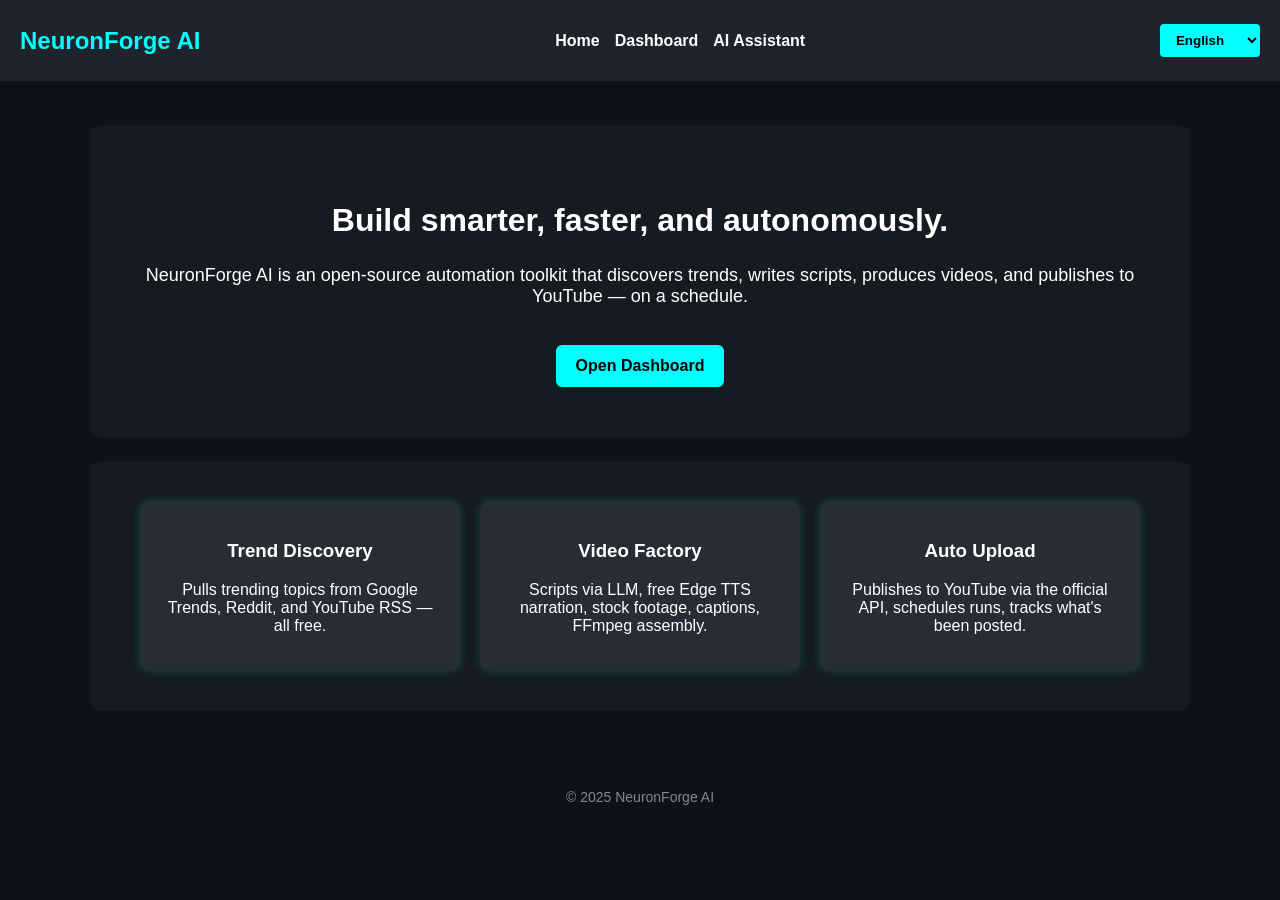
<file: frontend/index.html>
<!DOCTYPE html>
<html lang="en">
<head>
  <meta charset="UTF-8">
  <meta name="viewport" content="width=device-width, initial-scale=1">
  <title>NeuronForge AI</title>
  <link rel="stylesheet" href="css/style.css">
</head>
<body>
  <header>
    <h1 id="site-title" data-i18n="site_title"></h1>
    <nav>
      <ul>
        <li><a href="index.html"><span data-i18n="nav_home"></span></a></li>
        <li><a href="dashboard.html"><span data-i18n="nav_dashboard"></span></a></li>
        <li><a href="assistant.html"><span data-i18n="nav_assistant"></span></a></li>
      </ul>
    </nav>
    <select id="toggleLang"></select>
  </header>

  <main>
    <section class="hero">
      <h2 data-i18n="hero_title"></h2>
      <p data-i18n="hero_desc"></p>
      <a href="dashboard.html" class="cta" data-i18n="cta_start"></a>
    </section>

    <section class="features">
      <div class="card">
        <h3 data-i18n="feature_tools_title"></h3>
        <p data-i18n="feature_tools_desc"></p>
      </div>
      <div class="card">
        <h3 data-i18n="feature_products_title"></h3>
        <p data-i18n="feature_products_desc"></p>
      </div>
      <div class="card">
        <h3 data-i18n="feature_assistant_title"></h3>
        <p data-i18n="feature_assistant_desc"></p>
      </div>
    </section>
  </main>

  <footer>
    <p>&copy; 2025 <span data-i18n="site_title"></span></p>
  </footer>

  <script src="js/i18n.js"></script>
</body>
</html>
</file>
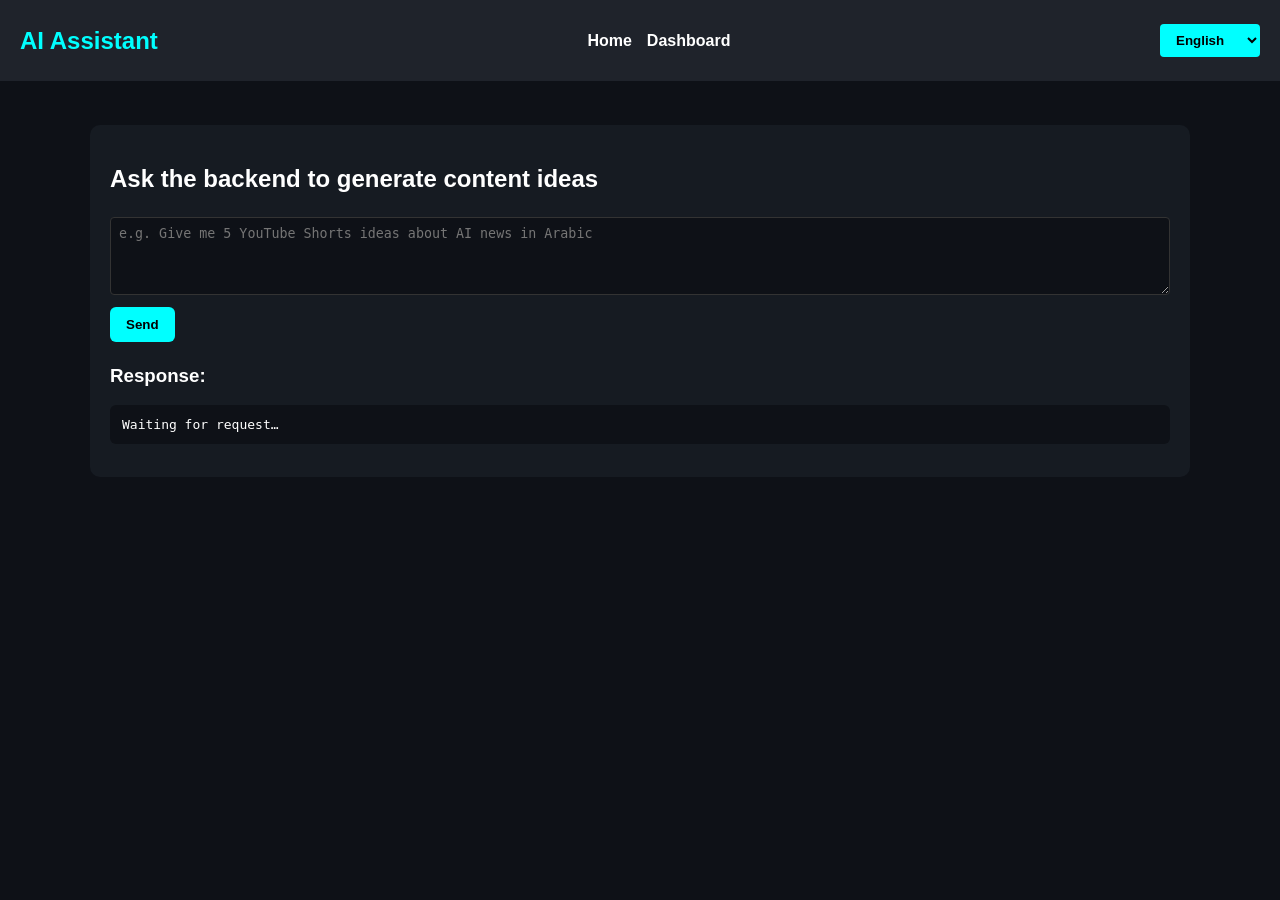
<file: frontend/assistant.html>
<!DOCTYPE html>
<html lang="en">
<head>
  <meta charset="UTF-8" />
  <meta name="viewport" content="width=device-width, initial-scale=1" />
  <title>NeuronForge AI - Assistant</title>
  <link rel="stylesheet" href="css/style.css" />
</head>
<body>
  <header>
    <h1 data-i18n="assistant_title"></h1>
    <nav>
      <ul>
        <li><a href="index.html"><span data-i18n="nav_home"></span></a></li>
        <li><a href="dashboard.html"><span data-i18n="nav_dashboard"></span></a></li>
      </ul>
    </nav>
    <select id="toggleLang"></select>
  </header>

  <main>
    <section>
      <h2 data-i18n="assistant_subtitle"></h2>
      <textarea id="user-input" placeholder="" rows="4" data-i18n-placeholder="assistant_input_placeholder"></textarea>
      <button id="btn-assistant-send" data-i18n="assistant_btn_send"></button>

      <h3 data-i18n="assistant_response_title"></h3>
      <pre id="response-area" data-i18n="assistant_response_wait"></pre>
    </section>
  </main>

  <script src="js/i18n.js"></script>
  <script src="js/api.js"></script>
  <script src="js/assistant.js"></script>
</body>
</html>
</file>
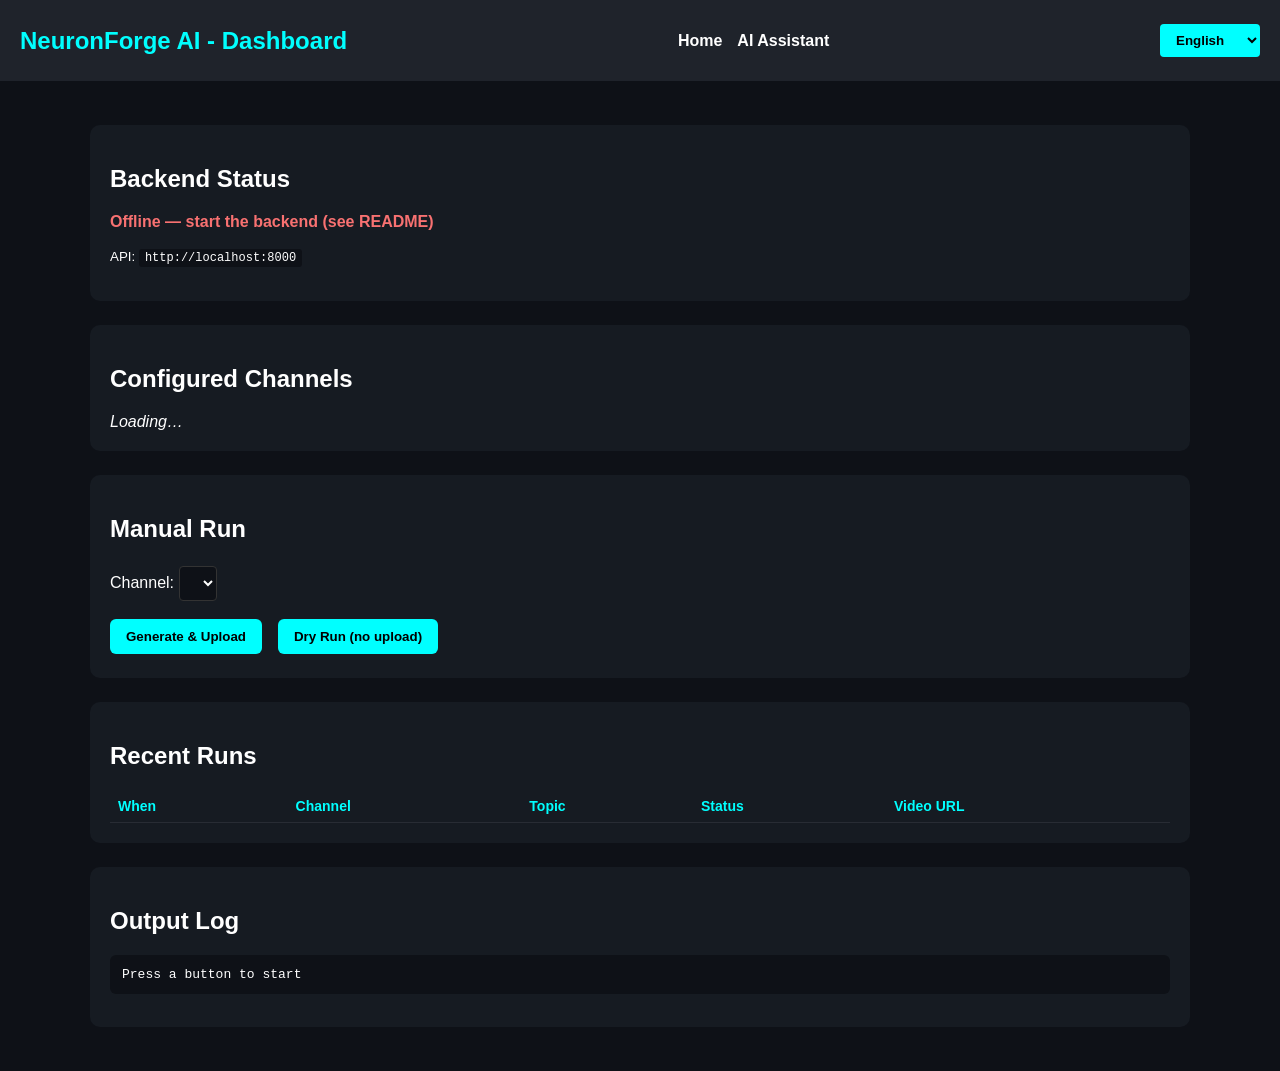
<file: frontend/dashboard.html>
<!DOCTYPE html>
<html lang="en">
<head>
  <meta charset="UTF-8" />
  <meta name="viewport" content="width=device-width, initial-scale=1" />
  <title>NeuronForge AI - Dashboard</title>
  <link rel="stylesheet" href="css/style.css" />
</head>
<body>
  <header>
    <h1 data-i18n="dashboard_title"></h1>
    <nav>
      <ul>
        <li><a href="index.html"><span data-i18n="nav_home"></span></a></li>
        <li><a href="assistant.html"><span data-i18n="nav_assistant"></span></a></li>
      </ul>
    </nav>
    <select id="toggleLang"></select>
  </header>

  <main>
    <section>
      <h2 data-i18n="dashboard_api_status"></h2>
      <p id="api-status" class="status-unknown">—</p>
      <p><small>API: <code id="api-url"></code></small></p>
    </section>

    <section>
      <h2 data-i18n="dashboard_channels"></h2>
      <div id="channels-list"><em data-i18n="loading"></em></div>
    </section>

    <section>
      <h2 data-i18n="dashboard_quick_commands"></h2>
      <label>
        <span data-i18n="dashboard_select_channel"></span>
        <select id="channel-select"></select>
      </label>
      <div class="buttons-row">
        <button id="btn-run-now" data-i18n="dashboard_btn_run_now"></button>
        <button id="btn-dry-run" data-i18n="dashboard_btn_dry_run"></button>
      </div>
    </section>

    <section>
      <h2 data-i18n="dashboard_recent_runs"></h2>
      <table id="runs-table">
        <thead>
          <tr>
            <th data-i18n="runs_col_when"></th>
            <th data-i18n="runs_col_channel"></th>
            <th data-i18n="runs_col_topic"></th>
            <th data-i18n="runs_col_status"></th>
            <th data-i18n="runs_col_url"></th>
          </tr>
        </thead>
        <tbody></tbody>
      </table>
    </section>

    <section id="output">
      <h2 data-i18n="dashboard_output"></h2>
      <pre id="output-area" data-i18n="dashboard_output_wait"></pre>
    </section>
  </main>
  <script src="js/i18n.js"></script>
  <script src="js/api.js"></script>
  <script src="js/dashboard.js"></script>
</body>
</html>
</file>
<file: frontend/css/style.css>
body {
  font-family: 'Segoe UI', 'Tahoma', sans-serif;
  margin: 0;
  background-color: #0e1117;
  color: #ffffff;
}

header {
  background-color: #1f232b;
  padding: 20px;
  display: flex;
  justify-content: space-between;
  align-items: center;
  flex-wrap: wrap;
  gap: 12px;
}

h1 {
  font-size: 24px;
  color: #00ffff;
  margin: 0;
}

nav ul {
  list-style: none;
  display: flex;
  gap: 15px;
  padding: 0;
  margin: 0;
}

nav a {
  color: #ffffff;
  text-decoration: none;
  font-weight: bold;
}

#toggleLang {
  background: #00ffff;
  color: #000;
  border: none;
  padding: 8px 12px;
  cursor: pointer;
  font-weight: bold;
  border-radius: 4px;
  min-width: 100px;
}

main {
  max-width: 1100px;
  margin: 0 auto;
  padding: 20px;
}

.hero {
  padding: 50px 20px;
  text-align: center;
  background-color: #161b22;
  border-radius: 10px;
}

.hero h2 {
  font-size: 32px;
}

.hero p {
  font-size: 18px;
  margin-top: 10px;
}

.cta {
  display: inline-block;
  margin-top: 20px;
  padding: 12px 20px;
  background-color: #00ffff;
  color: #000;
  font-weight: bold;
  text-decoration: none;
  border-radius: 6px;
}

.features {
  display: flex;
  flex-wrap: wrap;
  justify-content: center;
  gap: 20px;
  padding: 40px 20px;
}

.card {
  background-color: #282c34;
  border-radius: 10px;
  padding: 20px;
  width: 280px;
  text-align: center;
  box-shadow: 0 0 8px #00ffff33;
}

section {
  margin: 24px 0;
  background: #161b22;
  padding: 20px;
  border-radius: 10px;
}

button {
  background: #00ffff;
  color: #000;
  border: none;
  padding: 10px 16px;
  cursor: pointer;
  font-weight: bold;
  border-radius: 6px;
  margin: 4px 4px 4px 0;
}

button:hover {
  filter: brightness(1.1);
}

.buttons-row {
  display: flex;
  gap: 12px;
  flex-wrap: wrap;
  margin-top: 10px;
}

select, input, textarea {
  background: #0e1117;
  color: #fff;
  border: 1px solid #333;
  padding: 8px;
  border-radius: 4px;
  margin: 4px 0;
}

textarea {
  width: 100%;
  box-sizing: border-box;
}

pre {
  background: #0e1117;
  padding: 12px;
  border-radius: 6px;
  white-space: pre-wrap;
  word-wrap: break-word;
  max-height: 300px;
  overflow: auto;
}

table {
  width: 100%;
  border-collapse: collapse;
  margin-top: 10px;
}

th, td {
  text-align: start;
  padding: 8px;
  border-bottom: 1px solid #282c34;
  font-size: 14px;
}

th {
  color: #00ffff;
}

code {
  background: #0e1117;
  padding: 2px 6px;
  border-radius: 3px;
  font-size: 12px;
}

.status-ok { color: #4ade80; font-weight: bold; }
.status-err { color: #f87171; font-weight: bold; }
.status-unknown { color: #888; }

footer {
  text-align: center;
  padding: 20px;
  background-color: #0e1117;
  font-size: 14px;
  color: #888;
}
</file>
